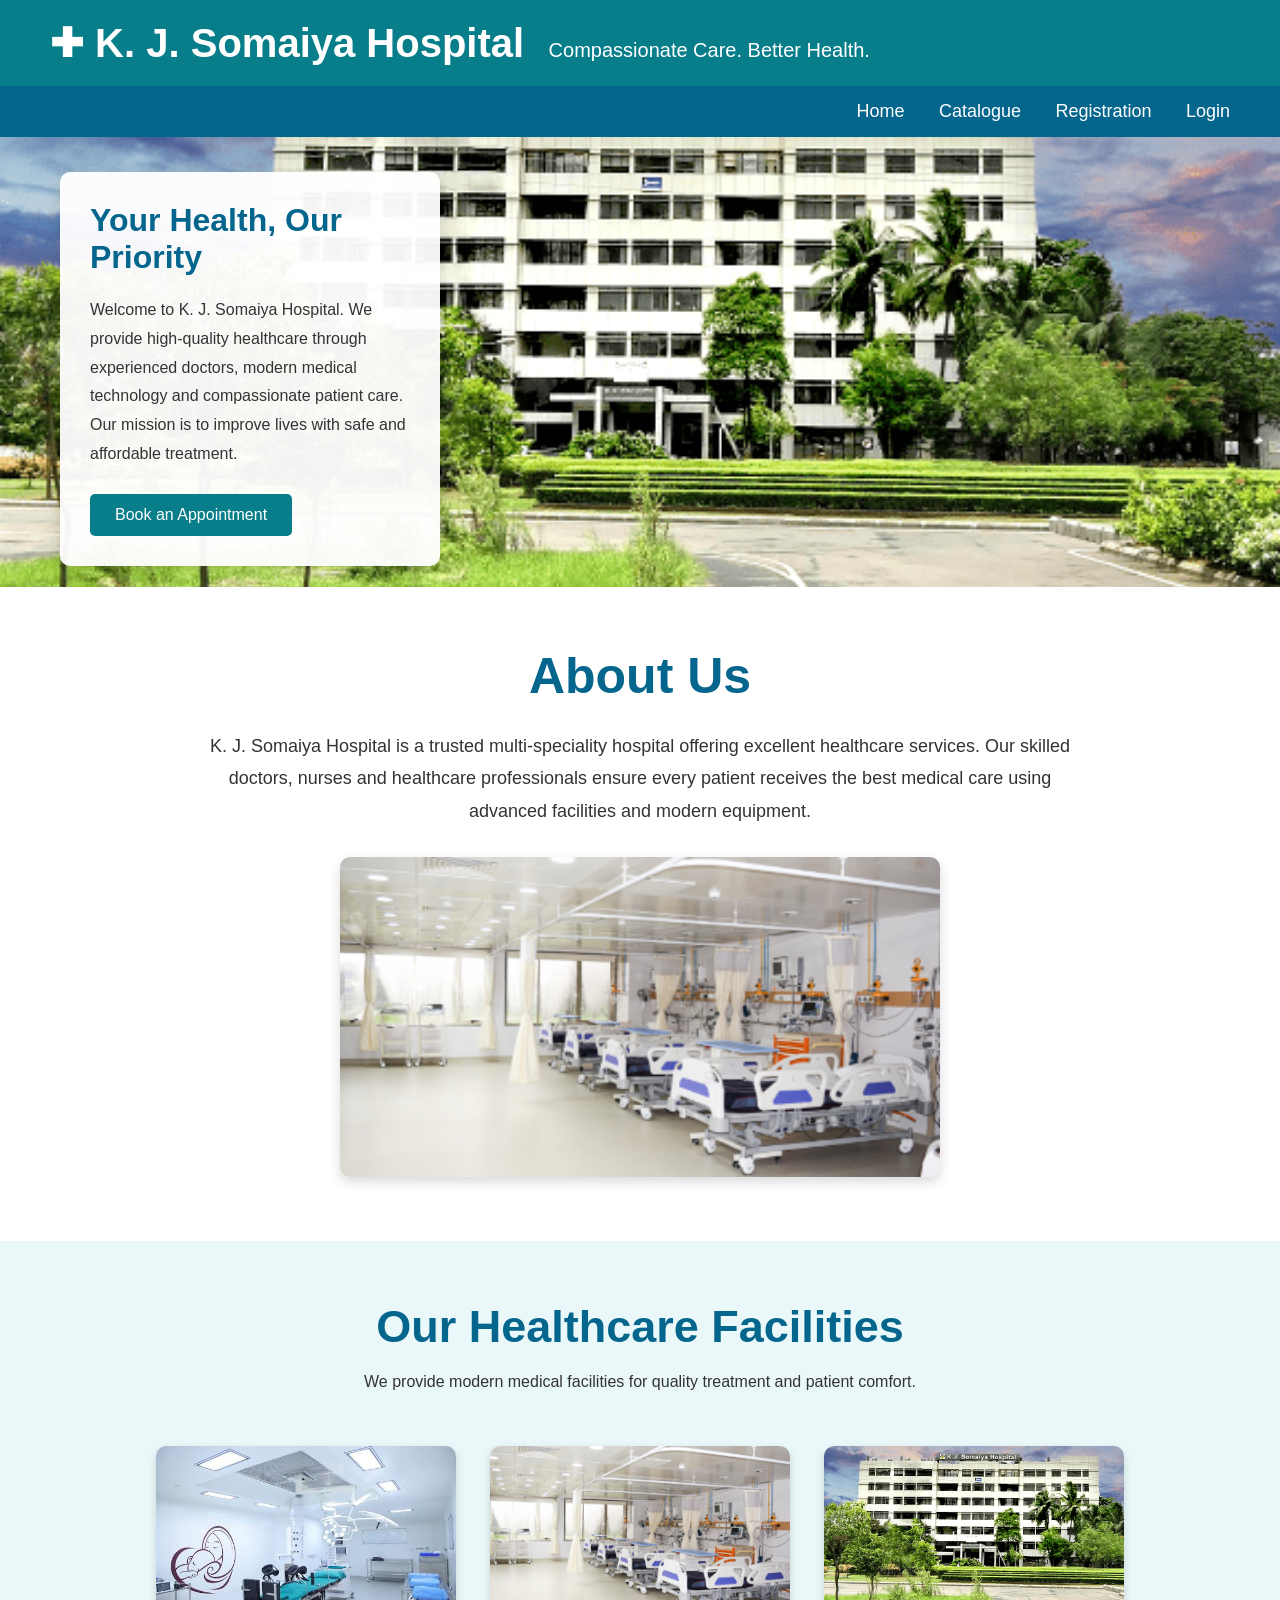
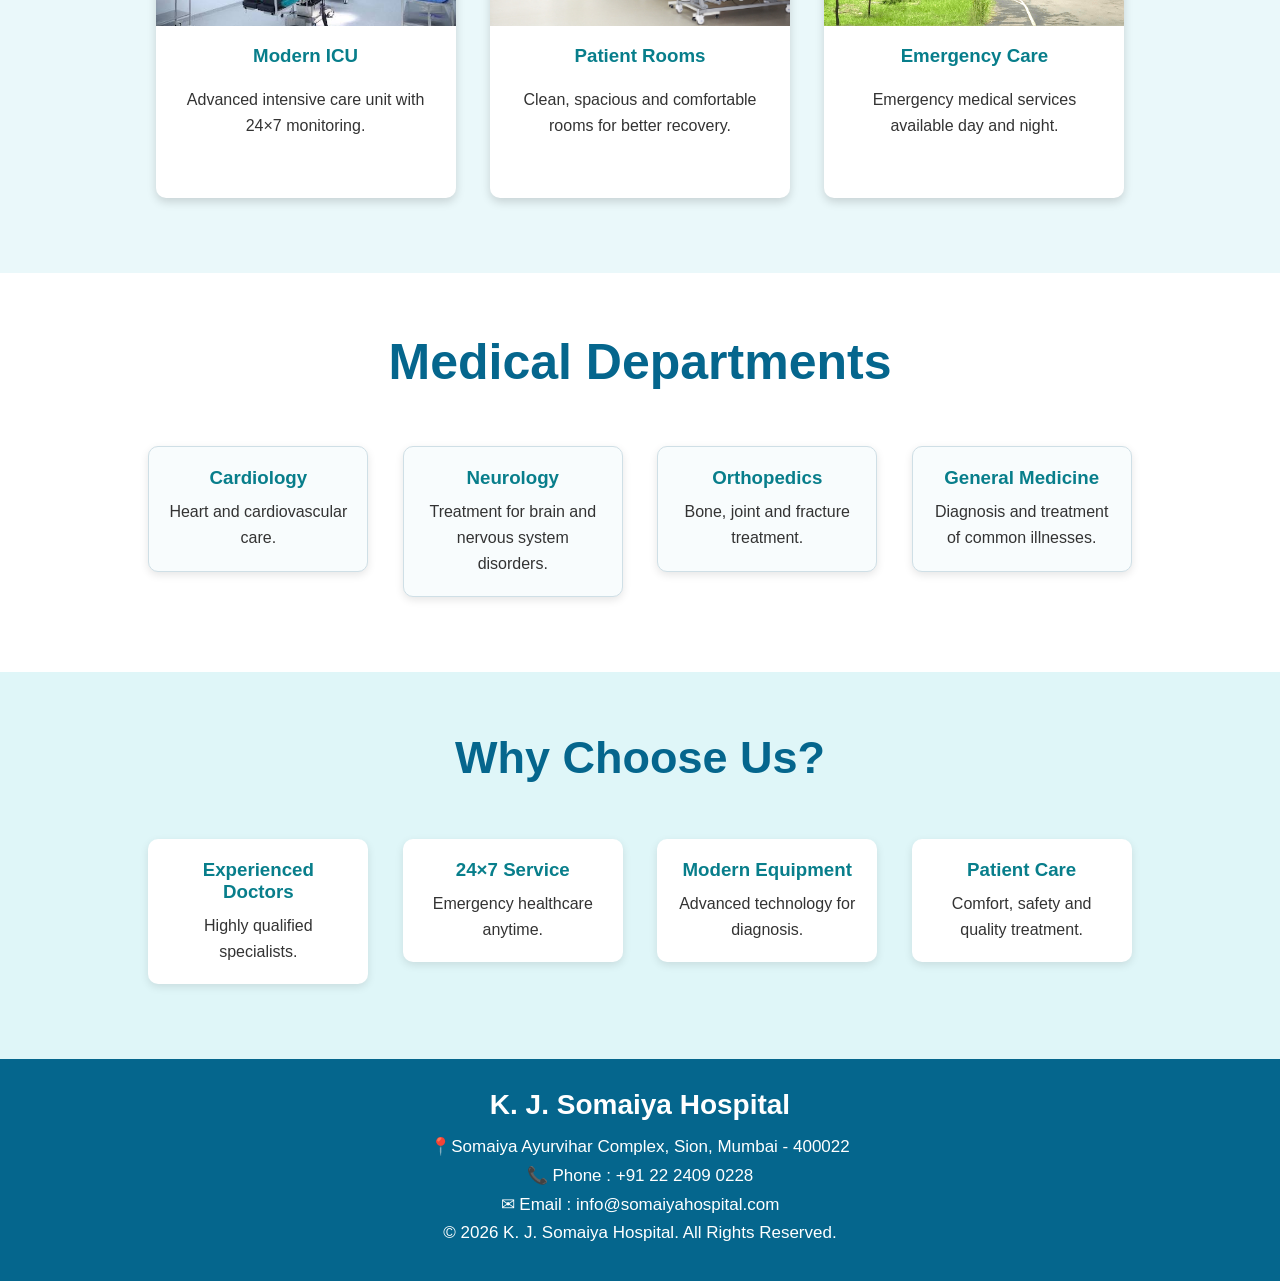
<file: index.html>
<!DOCTYPE html>
<html lang="en">
<head>
<meta charset="UTF-8">
<meta name="viewport" content="width=device-width, initial-scale=1.0">
<title>K. J. Somaiya Hospital</title>
<link rel="stylesheet" href="style.css">
</head>
<body>
<header>
<h1>✚ K. J. Somaiya Hospital</h1>
<p>Compassionate Care. Better Health.</p>
</header>
<nav>
<a href="index.html">Home</a>
<a href="catalogue.html">Catalogue</a>
<a href="registration.html">Registration</a>
<a href="login.html">Login</a>
</nav>
<section class="hero">
<img src="images/hospital.jpg" alt="Hospital">
<div class="hero-content">
<h2>Your Health, Our Priority</h2>
<p>
Welcome to K. J. Somaiya Hospital. We provide high-quality healthcare through experienced doctors, modern
medical technology and compassionate patient care. Our mission is to improve lives with safe and affordable
treatment.
</p>
<a href="registration.html" class="button">
Book an Appointment
</a>
</div>
</section>
<section class="about">
<h2>About Us</h2>
<p>
K. J. Somaiya Hospital is a trusted multi-speciality hospital offering excellent healthcare services. Our skilled
doctors, nurses and healthcare professionals ensure every patient receives the best medical care using advanced
facilities and modern equipment.
</p>
<img src="images/room.jpg" alt="Patient Room">
</section>
<!-- Healthcare Facilities -->
<section class="facilities">
<h2>Our Healthcare Facilities</h2>
<p>
We provide modern medical facilities for quality treatment and patient comfort.
</p>
<div class="card">
<img src="images/icu.jpg" alt="ICU">
<h3>Modern ICU</h3>
<p>Advanced intensive care unit with 24×7 monitoring.</p>
</div>
<div class="card">
<img src="images/room.jpg" alt="Patient Room">
<h3>Patient Rooms</h3>
<p>Clean, spacious and comfortable rooms for better recovery.</p>
</div>
<div class="card">
<img src="images/hospital.jpg" alt="Emergency">
<h3>Emergency Care</h3>
<p>Emergency medical services available day and night.</p>
</div>
</section>
<!-- Departments -->
<section class="departments">
<h2>Medical Departments</h2>
<div class="department">
<h3>Cardiology</h3>
<p>Heart and cardiovascular care.</p>
</div>
<div class="department">
<h3>Neurology</h3>
<p>Treatment for brain and nervous system disorders.</p>
</div>
<div class="department">
<h3>Orthopedics</h3>
<p>Bone, joint and fracture treatment.</p>
</div>
<div class="department">
<h3>General Medicine</h3>
<p>Diagnosis and treatment of common illnesses.</p>
</div>
</section>
<!-- Why Choose Us -->
<section class="why">
<h2>Why Choose Us?</h2>
<div class="why-box">
<h3>Experienced Doctors</h3>
<p>Highly qualified specialists.</p>
</div>
<div class="why-box">
<h3>24×7 Service</h3>
<p>Emergency healthcare anytime.</p>
</div>
<div class="why-box">
<h3>Modern Equipment</h3>
<p>Advanced technology for diagnosis.</p>
</div>
<div class="why-box">
<h3>Patient Care</h3>
<p>Comfort, safety and quality treatment.</p>
</div>
</section>
<footer>
<h3>K. J. Somaiya Hospital</h3>
<p>📍Somaiya Ayurvihar Complex, Sion, Mumbai - 400022</p>
<p>📞 Phone : +91 22 2409 0228</p>
<p>✉ Email : info@somaiyahospital.com</p>
<p>© 2026 K. J. Somaiya Hospital. All Rights Reserved.</p>
</footer>
</body>
</html>
</file>
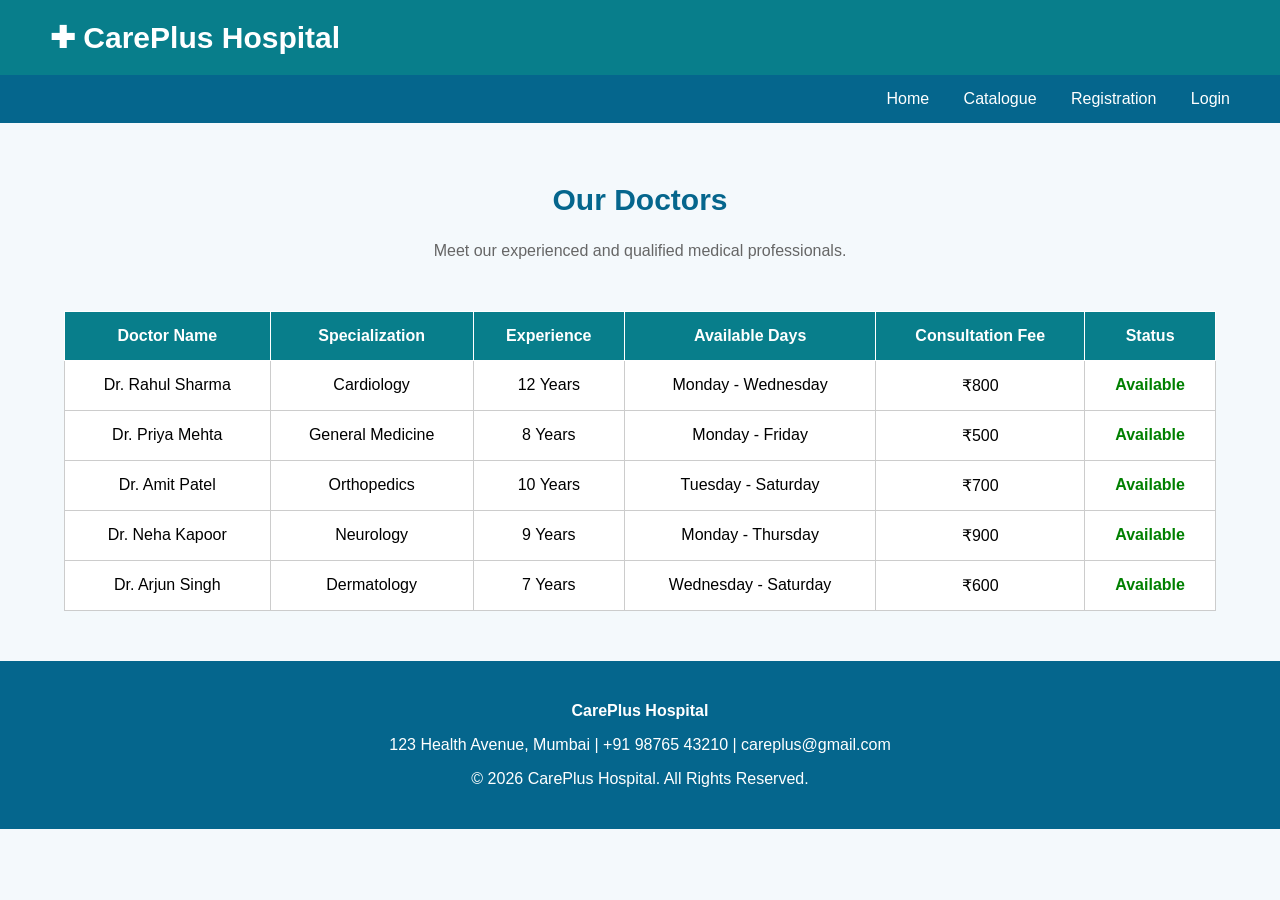
<file: catalogue.html>
<!DOCTYPE html>
<html>
<head>
<title>Doctors - CarePlus Hospital</title>
<style>
body {
margin: 0;
background-color: #F4F9FC;
font-family: Arial, Helvetica, sans-serif;
}
/* Header */
.header {
background-color: #087E8B;
color: white;
padding: 20px 50px;
}
.header h1 {
display: inline;
font-size: 30px;
}
/* Navigation */
.nav {
background-color: #05668D;
text-align: right;
padding: 15px 50px;
}
.nav a {
color: white;
text-decoration: none;
margin-left: 30px;
font-size: 16px;
}
.nav a:hover {
color: #FFD166;
}
/* Page Title */
.page-title {
text-align: center;
padding: 35px;
}
.page-title h2 {
color: #05668D;
font-size: 30px;
}
.page-title p {
color: #666666;
}
/* Table */
table {
width: 90%;
margin: auto;
border-collapse: collapse;
background-color: white;
}
th {
background-color: #087E8B;
color: white;
padding: 15px;
border: 1px solid white;
}
td {
padding: 15px;
text-align: center;
border: 1px solid #CCCCCC;
}
tr:hover {
background-color: #EAF8FA;
}
.available {
color: green;
font-weight: bold;
}
/* Footer */
.footer {
background-color: #05668D;
color: white;
text-align: center;
padding: 25px;
margin-top: 50px;
}
</style>
</head>
<body>
<!-- Header -->
<div class="header">
<h1>✚ CarePlus Hospital</h1>
</div>
<!-- Navigation -->
<div class="nav">
<a href="index.html">Home</a>
<a href="catalogue.html">Catalogue</a>
<a href="registration.html">Registration</a>
<a href="login.html">Login</a>
</div>
<!-- Page Title -->
<div class="page-title">
<h2>Our Doctors</h2>
<p>
Meet our experienced and qualified medical professionals.
</p>
</div>
<!-- Doctor Catalogue Table -->
<table>
<tr>
<th>Doctor Name</th>
<th>Specialization</th>
<th>Experience</th>
<th>Available Days</th>
<th>Consultation Fee</th>
<th>Status</th>
</tr>
<tr>
<td>Dr. Rahul Sharma</td>
<td>Cardiology</td>
<td>12 Years</td>
<td>Monday - Wednesday</td>
<td>₹800</td>
<td class="available">Available</td>
</tr>
<tr>
<td>Dr. Priya Mehta</td>
<td>General Medicine</td>
<td>8 Years</td>
<td>Monday - Friday</td>
<td>₹500</td>
<td class="available">Available</td>
</tr>
<tr>
<td>Dr. Amit Patel</td>
<td>Orthopedics</td>
<td>10 Years</td>
<td>Tuesday - Saturday</td>
<td>₹700</td>
<td class="available">Available</td>
</tr>
<tr>
<td>Dr. Neha Kapoor</td>
<td>Neurology</td>
<td>9 Years</td>
<td>Monday - Thursday</td>
<td>₹900</td>
<td class="available">Available</td>
</tr>
<tr>
<td>Dr. Arjun Singh</td>
<td>Dermatology</td>
<td>7 Years</td>
<td>Wednesday - Saturday</td>
<td>₹600</td>
<td class="available">Available</td>
</tr>
</table>
<!-- Footer -->
<div class="footer">
<p><b>CarePlus Hospital</b></p>
<p>
123 Health Avenue, Mumbai |
+91 98765 43210 |
careplus@gmail.com
</p>
<p>
© 2026 CarePlus Hospital. All Rights Reserved.
</p>
</div>
</body>
</html>
</file>
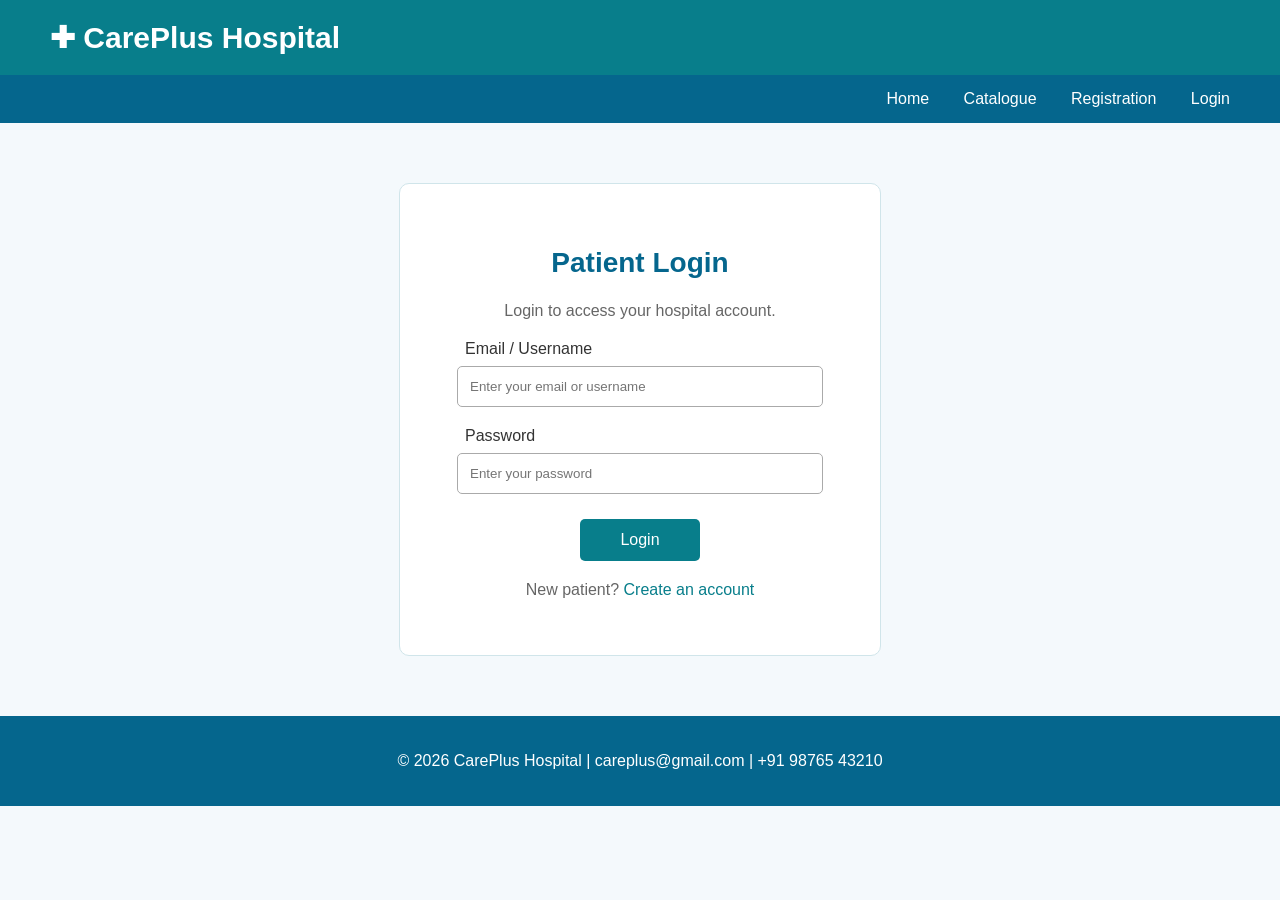
<file: login.html>
<!DOCTYPE html>
<html>
<head>
<title>Login - CarePlus Hospital</title>
<style>
body {
margin: 0;
background-color: #F4F9FC;
font-family: Arial, Helvetica, sans-serif;
}
/* Header */
.header {
background-color: #087E8B;
color: white;
padding: 20px 50px;
}
.header h1 {
display: inline;
font-size: 30px;
}
/* Navigation */
.nav {
background-color: #05668D;
text-align: right;
padding: 15px 50px;
}
.nav a {
color: white;
text-decoration: none;
margin-left: 30px;
font-size: 16px;
}
.nav a:hover {
color: #FFD166;
}
/* Login Box */
.login-box {
background-color: white;
width: 400px;
margin: 60px auto;
padding: 40px;
border: 1px solid #D0E5EA;
border-radius: 10px;
text-align: center;
}
.login-box h2 {
color: #05668D;
font-size: 28px;
}
.login-box p {
color: #666666;
}
label {
display: block;
text-align: left;
margin-left: 25px;
margin-top: 20px;
color: #333333;
}
input[type="text"],
input[type="password"] {
width: 85%;
padding: 12px;
margin-top: 8px;
border: 1px solid #AAAAAA;
border-radius: 5px;
}
input[type="submit"] {
background-color: #087E8B;
color: white;
border: none;
width: 120px;
padding: 12px;
margin-top: 25px;
border-radius: 5px;
font-size: 16px;
}
input[type="submit"]:hover {
background-color: #05668D;
}
.register-link {
margin-top: 20px;
}
.register-link a {
color: #087E8B;
text-decoration: none;
}
.register-link a:hover {
color: #05668D;
}
/* Footer */
.footer {
background-color: #05668D;
color: white;
text-align: center;
padding: 20px;
}
</style>
</head>
<body>
<!-- Header -->
<div class="header">
<h1>✚ CarePlus Hospital</h1>
</div>
<!-- Navigation -->
<div class="nav">
<a href="index.html">Home</a>
<a href="catalogue.html">Catalogue</a>
<a href="registration.html">Registration</a>
<a href="login.html">Login</a>
</div>
<!-- Login Form -->
<div class="login-box">
<h2>Patient Login</h2>
<p>
Login to access your hospital account.
</p>
<form>
<label>Email / Username</label>
<input type="text"
placeholder="Enter your email or username">
<label>Password</label>
<input type="password"
placeholder="Enter your password">
<br>
<input type="submit"
value="Login">
</form>
<div class="register-link">
<p>
New patient?
<a href="registration.html">
Create an account
</a>
</p>
</div>
</div>
<!-- Footer -->
<div class="footer">
<p>
    © 2026 CarePlus Hospital |
careplus@gmail.com |
+91 98765 43210
</p>
</div>
</body>
</html>
</file>
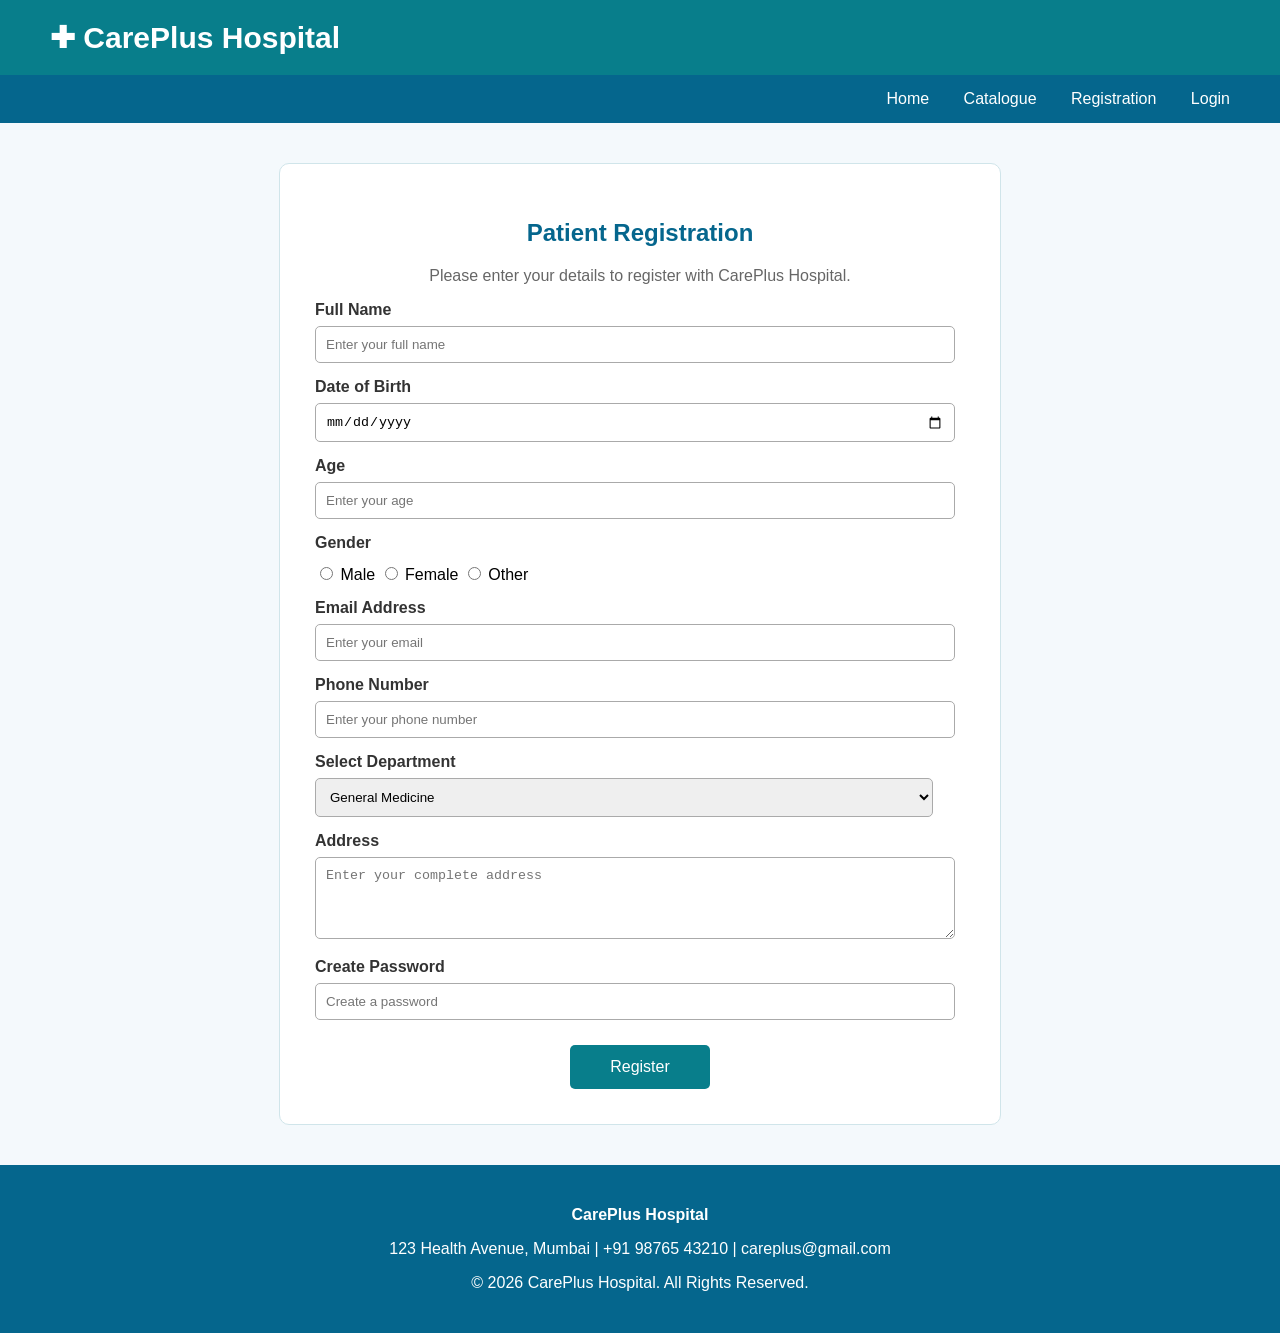
<file: registration.html>
<!DOCTYPE html>
<html>
<head>
<title>Registration - CarePlus Hospital</title>
<style>
body {
margin: 0;
background-color: #F4F9FC;
font-family: Arial, Helvetica, sans-serif;
}
/* Header */
.header {
background-color: #087E8B;
color: white;
padding: 20px 50px;
}
.header h1 {
display: inline;
font-size: 30px;
}
/* Navigation */
.nav {
background-color: #05668D;
text-align: right;
padding: 15px 50px;
}
.nav a {
color: white;
text-decoration: none;
margin-left: 30px;
font-size: 16px;
}
.nav a:hover {
color: #FFD166;
}
/* Registration Form */
.form-container {
background-color: white;
width: 650px;
margin: 40px auto;
padding: 35px;
border: 1px solid #D0E5EA;
border-radius: 10px;
}
.form-container h2 {
text-align: center;
color: #05668D;
}
.form-container p {
text-align: center;
color: #666666;
}
label {
display: block;
margin-top: 15px;
color: #333333;
font-weight: bold;
}
input[type="text"],
input[type="email"],
input[type="number"],
input[type="date"],
input[type="password"],
select,
textarea {
width: 95%;
padding: 10px;
margin-top: 7px;
border: 1px solid #AAAAAA;
border-radius: 5px;
}
input[type="radio"] {
margin-top: 15px;
}
input[type="submit"] {
display: block;
background-color: #087E8B;
color: white;
border: none;
padding: 13px 40px;
margin: 25px auto 0;
border-radius: 5px;
font-size: 16px;
}
input[type="submit"]:hover {
background-color: #05668D;
}
/* Footer */
.footer {
background-color: #05668D;
color: white;
text-align: center;
padding: 25px;
margin-top: 30px;
}
</style>
</head>
<body>
<!-- Header -->
<div class="header">
<h1>✚ CarePlus Hospital</h1>
</div>
<!-- Navigation -->
<div class="nav">
<a href="index.html">Home</a>
<a href="catalogue.html">Catalogue</a>
<a href="registration.html">Registration</a>
<a href="login.html">Login</a>
</div>
<!-- Registration Form -->
<div class="form-container">
<h2>Patient Registration</h2>
<p>
Please enter your details to register with CarePlus Hospital.
</p>
<form>
<label>Full Name</label>
<input type="text"
placeholder="Enter your full name">
<label>Date of Birth</label>
<input type="date">
<label>Age</label>
<input type="number"
placeholder="Enter your age">
<label>Gender</label>
<input type="radio" name="gender">
Male
<input type="radio" name="gender">
Female
<input type="radio" name="gender">
Other
<label>Email Address</label>
<input type="email"
placeholder="Enter your email">
<label>Phone Number</label>
<input type="text"
placeholder="Enter your phone number">
<label>Select Department</label>
<select>
<option>General Medicine</option>
<option>Cardiology</option>
<option>Neurology</option>
<option>Orthopedics</option>
<option>Dermatology</option>
</select>
<label>Address</label>
<textarea rows="4"
placeholder="Enter your complete address"></textarea>
<label>Create Password</label>
<input type="password"
placeholder="Create a password">
<input type="submit"
value="Register">
</form>
</div>
<!-- Footer -->
<div class="footer">
<p><b>CarePlus Hospital</b></p>
<p>
123 Health Avenue, Mumbai |
+91 98765 43210 |
careplus@gmail.com
</p>
<p>
© 2026 CarePlus Hospital. All Rights Reserved.
</p>
</div>
</body>
</html>
</file>
<file: style.css>
/* ==========================
GENERAL
========================== */
*{
margin:0;
padding:0;
box-sizing:border-box;
}
body{
font-family:Arial, sans-serif;
background:#f4f9fc;
color:#333;
}
/* ==========================
HEADER
========================== */
header{
background:#087e8b;
color:white;
padding:20px 50px;
}
header h1{
display:inline-block;
font-size:40px;
}
header p{
display:inline-block;
margin-left:20px;
font-size:20px;
}
/* ==========================
NAVIGATION
========================== */
nav{
background:#05668d;
text-align:right;
padding:15px 50px;
}
nav a{
color:white;
text-decoration:none;
margin-left:30px;
font-size:18px;
}
nav a:hover{
color:#ffd166;
}
/* ==========================
HERO
========================== */
.hero{
position:relative;
height:450px;
background:#eaf8fa;
}
.hero img{
width:100%;
height:450px;
object-fit:cover;
}
.hero-content{
position:absolute;
top:35px;
left:60px;
width:380px;
background:rgba(255,255,255,.95);
padding:30px;
border-radius:10px;
box-shadow:0 4px 15px rgba(0,0,0,.15);
}
.hero-content h2{
color:#05668d;
font-size:32px;
margin-bottom:20px;
}
.hero-content p{
line-height:1.8;
margin-bottom:25px;
}
.button{
display:inline-block;
background:#087e8b;
color:white;
text-decoration:none;
padding:12px 25px;
border-radius:5px;
}
.button:hover{
    background:#05668d;
}
/* ==========================
ABOUT
========================== */
.about{
text-align:center;
padding:60px 30px;
background:white;
}
.about h2{
color:#05668d;
font-size:50px;
margin-bottom:25px;
}
.about p{
width:900px;
margin:auto;
line-height:1.8;
font-size:18px;
}
.about img{
width:600px;
height:320px;
object-fit:cover;
margin-top:30px;
border-radius:10px;
box-shadow:0 5px 12px rgba(0,0,0,.15);
}
/* ==========================
FACILITIES
========================== */
.facilities{
background:#eaf8fa;
text-align:center;
padding:60px 20px;
}
.facilities h2{
color:#05668d;
font-size:45px;
}
.facilities p{
margin:20px 0 40px;
}
.card{
display:inline-block;
width:300px;
margin:15px;
vertical-align:top;
background:white;
border-radius:10px;
overflow:hidden;
box-shadow:0 4px 10px rgba(0,0,0,.15);
}
.card img{
width:100%;
height:180px;
object-fit:cover;
}
.card h3{
color:#087e8b;
margin:15px;
}
.card p{
padding:0 15px 20px;
line-height:1.6;
}
/* ==========================
DEPARTMENTS
========================== */
.departments{
background:white;
text-align:center;
padding:60px 20px;
}
.departments h2{
color:#05668d;
font-size:50px;
margin-bottom:40px;
}
.department{
display:inline-block;
width:220px;
margin:15px;
padding:20px;
vertical-align:top;
background:#f8fcfd;
border:1px solid #cfdfe6;
border-radius:10px;
box-shadow:0 3px 8px rgba(0,0,0,.1);
}
.department h3{
color:#087e8b;
margin-bottom:10px;
}
.department p{
line-height:1.6;
}
/* ==========================
WHY CHOOSE US
========================== */
.why{
background:#dff6f8;
text-align:center;
padding:60px 20px;
}
.why h2{
color:#05668d;
font-size:45px;
margin-bottom:40px;
}
.why-box{
display:inline-block;
width:220px;
margin:15px;
padding:20px;
background:white;
border-radius:10px;
vertical-align:top;
box-shadow:0 3px 8px rgba(0,0,0,.1);
}
.why-box h3{
color:#087e8b;
margin-bottom:10px;
}
.why-box p{
line-height:1.6;
}
/* ==========================
FOOTER
========================== */
footer{
background:#05668d;
color:white;
text-align:center;
padding:30px;
}
footer h3{
font-size:28px;
margin-bottom:15px;
}
footer p{
margin:8px;
font-size:17px;
}
</file>
